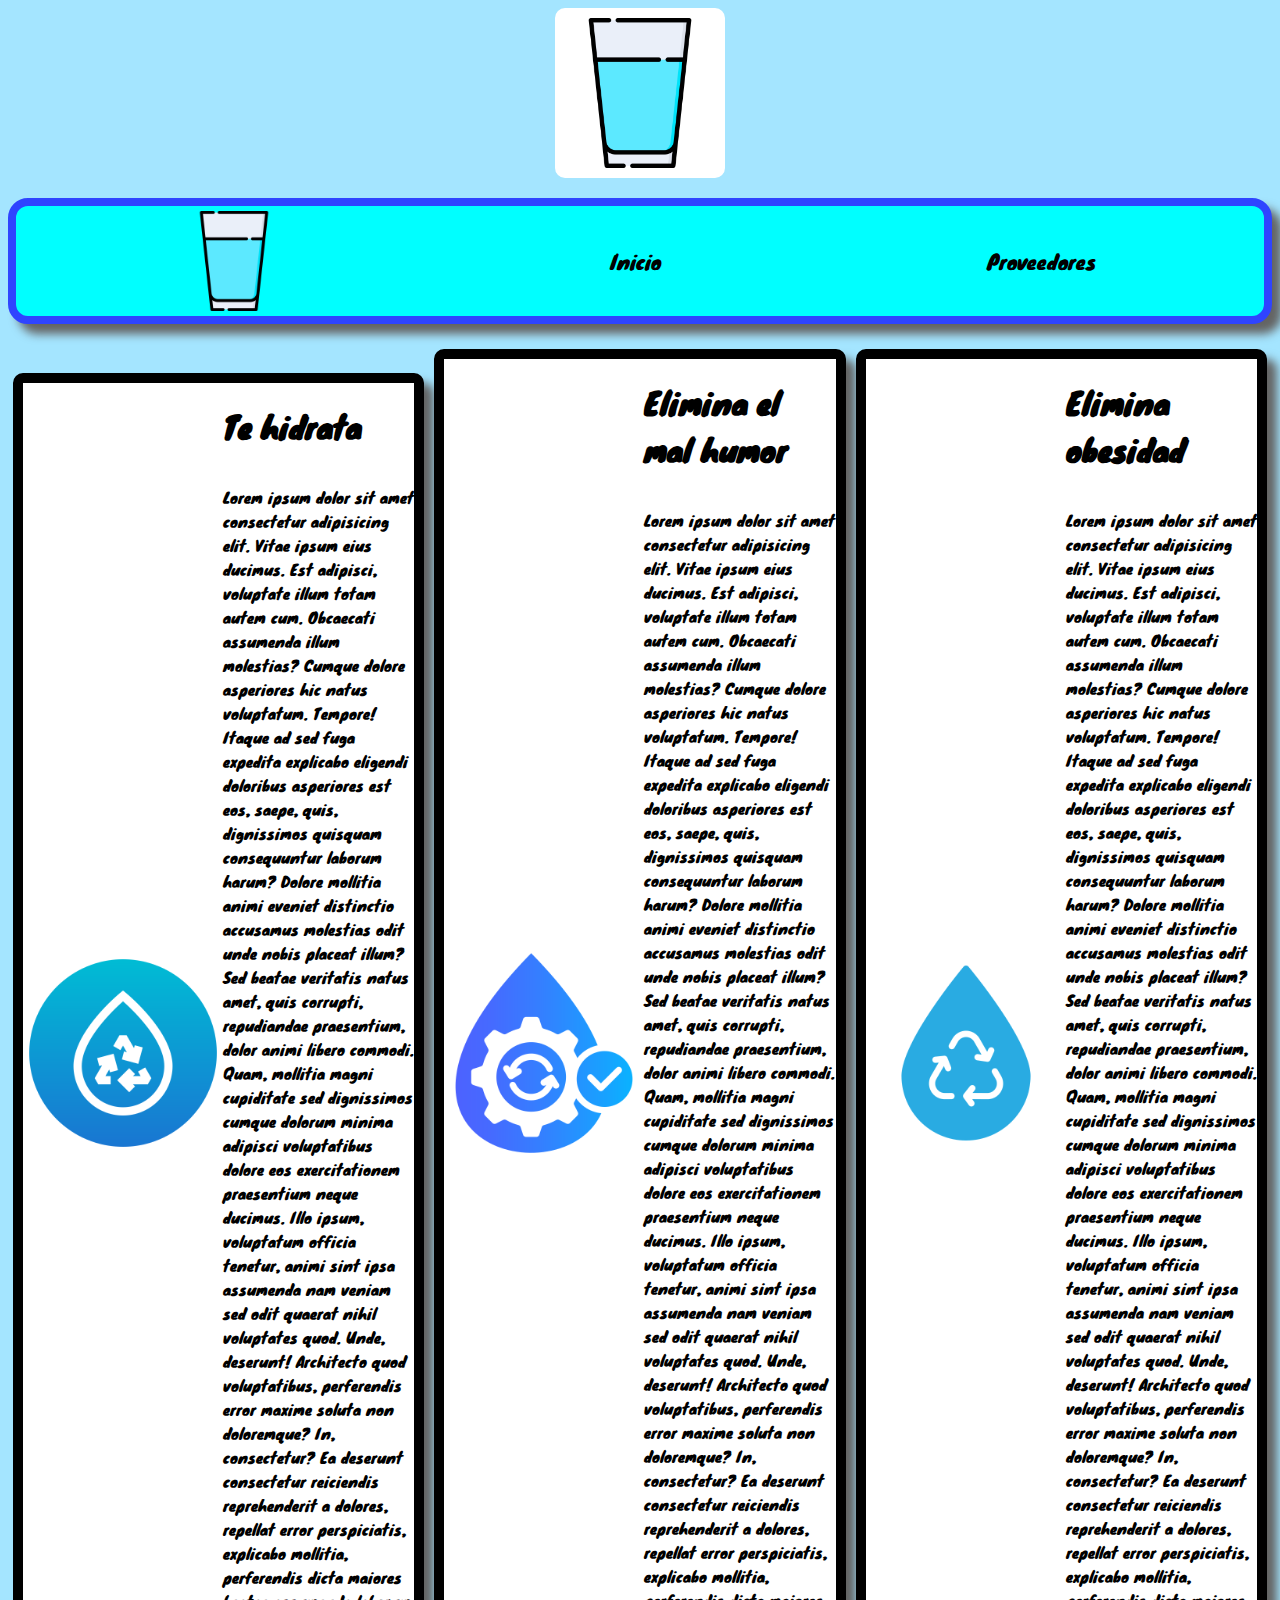
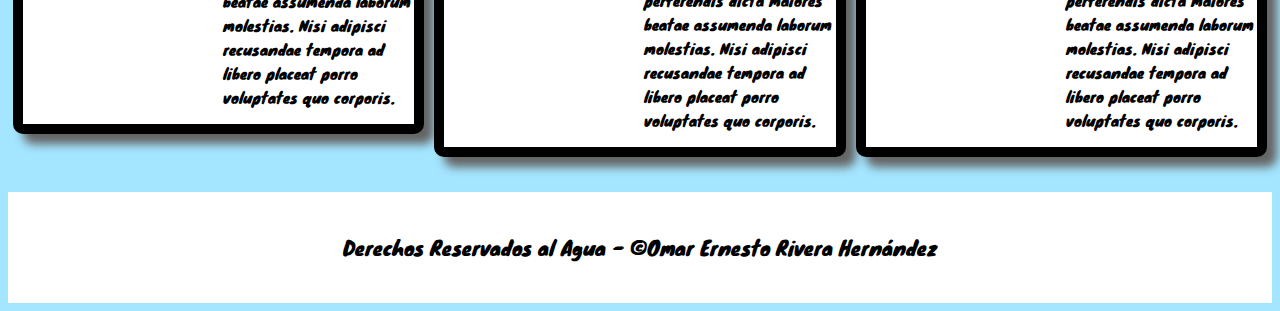
<file: index.html>
<!DOCTYPE html>
<html lang="en">
<head>
    <meta charset="UTF-8">
    <meta name="viewport" content="width=device-width, initial-scale=1.0">
    <title>Beneficios del agua</title>
    <link rel="shortcut icon" href="./img/water.png" type="image/x-icon">
    <link rel="preconnect" href="https://fonts.googleapis.com">
    <link rel="preconnect" href="https://fonts.gstatic.com" crossorigin>
    <link href="https://fonts.googleapis.com/css2?family=Knewave&display=swap" rel="stylesheet">
    <link rel="stylesheet" href="./style/style.css">
</head>
<body>
    <header>
        <!-- Header Start -->
         <div class="logo">
            <img src="./img/water.png" alt="Water">
         </div>
        <nav class="navigation">
            <ul>
                <img src="./img/water.png" alt="Agua">
                <a href="index.html">Inicio</a>
                <a href="./paginas/providers.html">Proveedores</a>
            </ul>
        </nav>
         <!-- Header End -->
    </header>
    <main>
        <!-- Main Start -->
        <div class="container">
            <div class="container1">
                <div class="images">
                    <img src="./img/water1.png" alt="Water 1">
                </div>
        
                <div class="text">
                    <h1>Te hidrata</h1>
                    <p>Lorem ipsum dolor sit amet consectetur adipisicing elit. Vitae ipsum eius ducimus. Est adipisci, voluptate illum totam autem cum. Obcaecati assumenda illum molestias? Cumque dolore asperiores hic natus voluptatum. Tempore!
                    Itaque ad sed fuga expedita explicabo eligendi doloribus asperiores est eos, saepe, quis, dignissimos quisquam consequuntur laborum harum? Dolore mollitia animi eveniet distinctio accusamus molestias odit unde nobis placeat illum?
                    Sed beatae veritatis natus amet, quis corrupti, repudiandae praesentium, dolor animi libero commodi. Quam, mollitia magni cupiditate sed dignissimos cumque dolorum minima adipisci voluptatibus dolore eos exercitationem praesentium neque ducimus.
                    Illo ipsum, voluptatum officia tenetur, animi sint ipsa assumenda nam veniam sed odit quaerat nihil voluptates quod. Unde, deserunt! Architecto quod voluptatibus, perferendis error maxime soluta non doloremque? In, consectetur?
                    Ea deserunt consectetur reiciendis reprehenderit a dolores, repellat error perspiciatis, explicabo mollitia, perferendis dicta maiores beatae assumenda laborum molestias. Nisi adipisci recusandae tempora ad libero placeat porro voluptates quo corporis.</p>
                </div>
            </div>
            <div class="container2">
                <div class="images">
                    <img src="./img/water2.png" alt="Water 2">
                </div>
        
                <div class="text">
                   <h1>Elimina el mal humor</h1>
                    <p>Lorem ipsum dolor sit amet consectetur adipisicing elit. Vitae ipsum eius ducimus. Est adipisci, voluptate illum totam autem cum. Obcaecati assumenda illum molestias? Cumque dolore asperiores hic natus voluptatum. Tempore!
                    Itaque ad sed fuga expedita explicabo eligendi doloribus asperiores est eos, saepe, quis, dignissimos quisquam consequuntur laborum harum? Dolore mollitia animi eveniet distinctio accusamus molestias odit unde nobis placeat illum?
                    Sed beatae veritatis natus amet, quis corrupti, repudiandae praesentium, dolor animi libero commodi. Quam, mollitia magni cupiditate sed dignissimos cumque dolorum minima adipisci voluptatibus dolore eos exercitationem praesentium neque ducimus.
                    Illo ipsum, voluptatum officia tenetur, animi sint ipsa assumenda nam veniam sed odit quaerat nihil voluptates quod. Unde, deserunt! Architecto quod voluptatibus, perferendis error maxime soluta non doloremque? In, consectetur?
                    Ea deserunt consectetur reiciendis reprehenderit a dolores, repellat error perspiciatis, explicabo mollitia, perferendis dicta maiores beatae assumenda laborum molestias. Nisi adipisci recusandae tempora ad libero placeat porro voluptates quo corporis.</p>
                </div>
            </div>
            <div class="container3">
                <div class="images">
                    <img src="./img/water3.png" alt="Water 3">
                </div>
        
                <div class="text">
                   <h1>Elimina obesidad</h1>
                    <p>Lorem ipsum dolor sit amet consectetur adipisicing elit. Vitae ipsum eius ducimus. Est adipisci, voluptate illum totam autem cum. Obcaecati assumenda illum molestias? Cumque dolore asperiores hic natus voluptatum. Tempore!
                    Itaque ad sed fuga expedita explicabo eligendi doloribus asperiores est eos, saepe, quis, dignissimos quisquam consequuntur laborum harum? Dolore mollitia animi eveniet distinctio accusamus molestias odit unde nobis placeat illum?
                    Sed beatae veritatis natus amet, quis corrupti, repudiandae praesentium, dolor animi libero commodi. Quam, mollitia magni cupiditate sed dignissimos cumque dolorum minima adipisci voluptatibus dolore eos exercitationem praesentium neque ducimus.
                    Illo ipsum, voluptatum officia tenetur, animi sint ipsa assumenda nam veniam sed odit quaerat nihil voluptates quod. Unde, deserunt! Architecto quod voluptatibus, perferendis error maxime soluta non doloremque? In, consectetur?
                    Ea deserunt consectetur reiciendis reprehenderit a dolores, repellat error perspiciatis, explicabo mollitia, perferendis dicta maiores beatae assumenda laborum molestias. Nisi adipisci recusandae tempora ad libero placeat porro voluptates quo corporis.</p>
                </div>
            </div>
        </div>
         <!-- Main End -->
    </main>
    <footer>
        <!-- Footer Start -->
        <p>Derechos Reservados al Agua - ©Omar Ernesto Rivera Hernández </p>
         <!-- Footer End -->
    </footer>
</body>
</html>
</file>
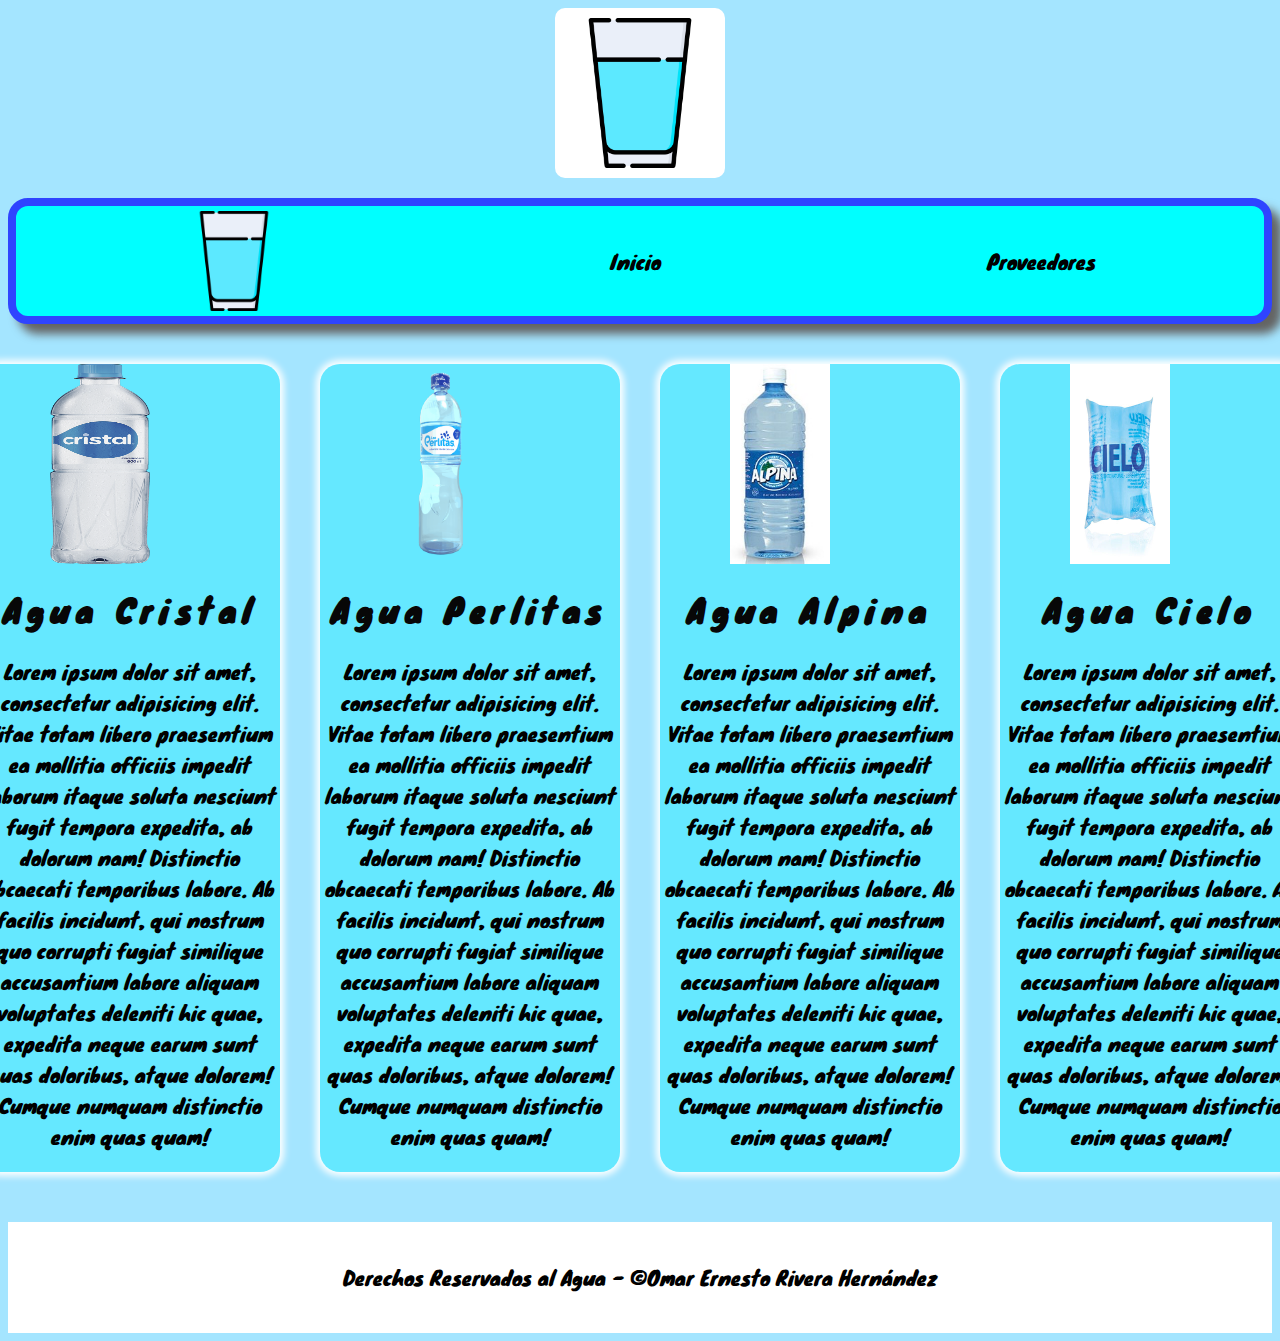
<file: paginas/providers.html>
<!DOCTYPE html>
<html lang="en">
<head>
    <meta charset="UTF-8">
    <meta name="viewport" content="width=device-width, initial-scale=1.0">
    <title>Proveedores</title>
    <link rel="stylesheet" href="../style/style.css">
    <link rel="preconnect" href="https://fonts.googleapis.com">
    <link rel="preconnect" href="https://fonts.gstatic.com" crossorigin>
    <link href="https://fonts.googleapis.com/css2?family=Knewave&display=swap" rel="stylesheet">
    <link rel="shortcut icon" href="../img/water.png" type="image/x-icon">
</head>
<body>
    <header>
        <!-- Header Start -->
         <div class="logo">
            <img src="../img/water.png" alt="Water">
         </div>
        <nav class="navigation">
            <ul>
                <img src="../img/water.png" alt="Agua">
                <a href="../index.html">Inicio</a>
                <a href="providers.html">Proveedores</a>
            </ul>
        </nav>
         <!-- Header End -->
    </header>
    <main>
        <!-- Main Start -->
                   <!-- Inicio de tarjetaProd-->
                   <div class="tarjetaProd">
                    <a href="https://laconstancia.com/bebidas/agua-cristal/">
                        <div class="card1">
                        <img src="../img/cristal.png" alt="cristal">
                        <div class="card-content">
                            <h1>Agua Cristal</h1>
                            <p>Lorem ipsum dolor sit amet, consectetur adipisicing elit. Vitae totam libero praesentium ea mollitia officiis impedit laborum itaque soluta nesciunt fugit tempora expedita, ab dolorum nam! Distinctio obcaecati temporibus labore.
                            Ab facilis incidunt, qui nostrum quo corrupti fugiat similique accusantium labore aliquam voluptates deleniti hic quae, expedita neque earum sunt quas doloribus, atque dolorem! Cumque numquam distinctio enim quas quam!
                            </p>
                        </div>
                    </div></a>
                    <!-- Carta 2 -->
                     <a href="https://electropurahq.com.sv/">
                        <div class="card1">
                        <img src="../img/perlitas.png" alt="perlitas">
                        <div class="card-content">
                            <h1>Agua Perlitas</h1>
                            <p>Lorem ipsum dolor sit amet, consectetur adipisicing elit. Vitae totam libero praesentium ea mollitia officiis impedit laborum itaque soluta nesciunt fugit tempora expedita, ab dolorum nam! Distinctio obcaecati temporibus labore.
                            Ab facilis incidunt, qui nostrum quo corrupti fugiat similique accusantium labore aliquam voluptates deleniti hic quae, expedita neque earum sunt quas doloribus, atque dolorem! Cumque numquam distinctio enim quas quam!
                            </p>
                        </div>
                    </div>
                    <!-- Fin Carta 2 --></a>
                    
                     <a href="https://aguaalpina.com/">
                        <div class="card1">
                        <img src="../img/alpina.jpeg" alt="Alpina">
                        <div class="card-content">
                            <h1>Agua Alpina</h1>
                            <p>Lorem ipsum dolor sit amet, consectetur adipisicing elit. Vitae totam libero praesentium ea mollitia officiis impedit laborum itaque soluta nesciunt fugit tempora expedita, ab dolorum nam! Distinctio obcaecati temporibus labore.
                            Ab facilis incidunt, qui nostrum quo corrupti fugiat similique accusantium labore aliquam voluptates deleniti hic quae, expedita neque earum sunt quas doloribus, atque dolorem! Cumque numquam distinctio enim quas quam!
                            </p>
                        </div>
                    </div>
                    <!-- Fin carta 3 --></a>
                    <a href="https://aguaalpina.com/">
                        <div class="card1">
                        <img src="../img/cielo.jpeg" alt="Cielo">
                        <div class="card-content">
                            <h1>Agua Cielo</h1>
                            <p>Lorem ipsum dolor sit amet, consectetur adipisicing elit. Vitae totam libero praesentium ea mollitia officiis impedit laborum itaque soluta nesciunt fugit tempora expedita, ab dolorum nam! Distinctio obcaecati temporibus labore.
                            Ab facilis incidunt, qui nostrum quo corrupti fugiat similique accusantium labore aliquam voluptates deleniti hic quae, expedita neque earum sunt quas doloribus, atque dolorem! Cumque numquam distinctio enim quas quam!
                            </p>
                        </div>
                    </div>
                    <!-- Fin carta 4 --></a>
                </div>
                <!-- Fin de tarjetaProd -->
            </div>
         <!-- Main End -->
    </main>
    <footer>
        <!-- Footer Start -->
        <p>Derechos Reservados al Agua - ©Omar Ernesto Rivera Hernández </p>
         <!-- Footer End -->
    </footer>
</body>
</html>
</file>
<file: style/style.css>
.knewave-regular {
    font-family: "Knewave", system-ui;
    font-weight: 400;
    font-style: normal;
  }
.navigation{
  list-style: none;
  font-family: Knewave;
  font-size: 20px;
}  
.navigation ul{
  display: flex;
  justify-content: space-around;
  align-items: center;
  background-color: cyan;
  border-radius: 20px;
  border-color: aquamarine;
  border: 8px solid rgb(47, 68, 255);
  padding: 5px;
  box-shadow:10px 10px 10px rgb(100, 100, 100);
}
.container{
  display: flex; /* Activar Flexbox*/
  justify-content: space-evenly; /*Alineacion Horizontal*/
  align-items: center; /*Alineacion Vertical*/
}
.container1{
display: flex; /* Activar Flexbox*/
justify-content: space-evenly; /*Alineacion Horizontal*/
align-items: center; /*Alineacion Vertical*/
border: 10px solid black;
border-radius: 10px;
background-color: white;
margin: 5px;
box-shadow:10px 10px 10px rgb(100, 100, 100);
}
.container2{
display: flex; /* Activar Flexbox*/
justify-content: space-evenly; /*Alineacion Horizontal*/
align-items: center; /*Alineacion Vertical*/
border: 10px solid black;
border-radius: 10px;
background-color: white;
margin: 5px;
box-shadow:10px 10px 10px rgb(100, 100, 100);
}
.container3{
  display: flex; /* Activar Flexbox*/
  justify-content: space-evenly; /*Alineacion Horizontal*/
  align-items: center; /*Alineacion Vertical*/
  border: 10px solid black;
  border-radius: 10px;
  background-color: white;
  margin: 5px;
  box-shadow:10px 10px 10px rgb(100, 100, 100);
}
.images{
display: flex; /*Activar Flexbox*/
justify-content: space-around; /*Alineacion Horizontal*/
align-items: center; /*Alineacion Vertical*/
}
.images img{
width: 200px; /*Ancho*/
height: 200px; /*Alto*/
object-fit: contain; /*Ajustar la Imagen*/
}
.text{
display: flex; /*Activar Flexbox*/
flex-direction: column; /*El eje principal ahora es vertical*/
justify-content: space-around; /*Alineacion Vertical*/
align-items: flex-start; /*Alineacion Horizontal*/
font-family: Knewave;
font-size: 15px;
}
body{
  background-color: rgb(164, 229, 255);
}
.navigation a{
  text-decoration: none;
  color: black;
}
.navigation a:hover{
  text-decoration: underline;
  transform: scale(1.25);
}
.navigation img{
  width: 100px;
}
.logo{
  display: flex;
  align-items: center;
  justify-content: center;
}
.logo img{
  width: 150px;
  border: 10px solid white;
  background-color: white;
  border-radius: 10px;
}
footer{
  background-color: white;
  font-family: Knewave;
  font-size: 20px;
  display: flex;
  justify-content: center;
  margin-top: 30px;
  padding: 20px;
}
.card1{
  margin: 20px;
  width: 300px;
  border-radius: 20px;
  overflow: hidden;
  font-family: Knewave;
  background-color: rgb(101, 232, 255);
  box-shadow: 0 0 7px 4px #feffff;
  padding: 0px;
  display: flex;
  justify-content: center;
  flex-direction: column;
  object-fit: contain;
}
.tarjeta1{
  display: flex;
 justify-content: center;
}
.card1 h1{
  color: rgb(7, 7, 7);
  text-align: center;
  font-family: Knewave;
  letter-spacing: 0.2em;
}

.card1 a{
  text-decoration: none;
}
.card1 h2{
  margin-left: 10px;
  font-family: Knewave;
}
a{
  text-decoration: none;
  color: black;
}


.card1 p{
  text-align: center;
  font-family: Knewave;
  font-size: 20px;
}
.card1 img{
  margin-left: 70px;
  width: 100px;
  height: 200px;
  display: flex;
  justify-content: center;
}

.card1:hover{
  transform: scale(1.05);
  background-color: rgb(0, 225, 255);
}

.tarjetaProd{
  display: flex;
  justify-content: center;
}
</file>
